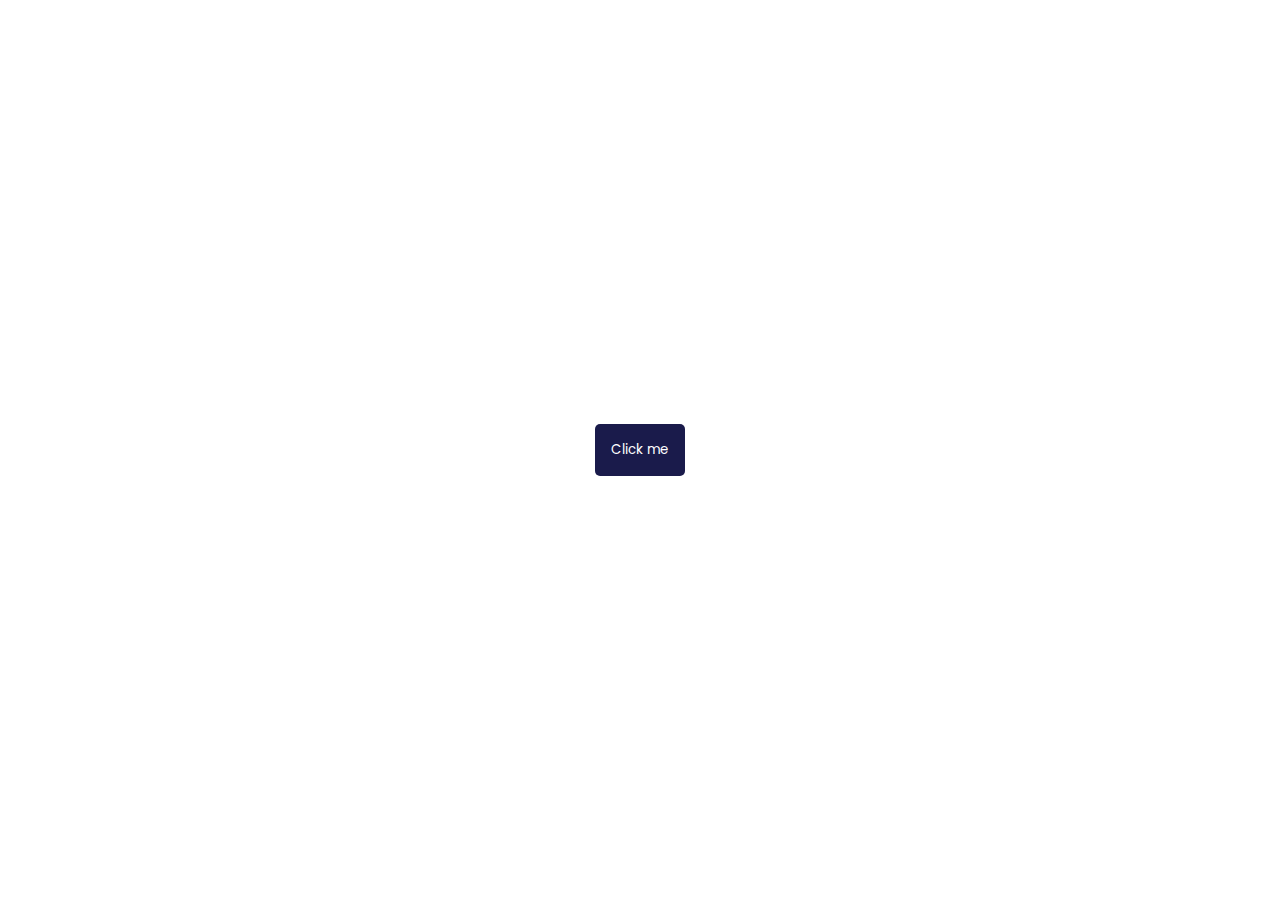
<file: 03-toast-notif/index.html>
<!DOCTYPE html>
<html lang="en">
  <head>
    <meta charset="UTF-8" />
    <meta name="viewport" content="width=device-width, initial-scale=1.0" />
    <title>Document</title>
    <link
      href="https://fonts.googleapis.com/css2?family=Poppins&display=swap"
      rel="stylesheet"
    />
    <link rel="stylesheet" href="style.css" />
  </head>
  <body>
    <div id="container"></div>
    <button id="btn">Click me</button>
    <script src="script.js"></script>
  </body>
</html>
</file>
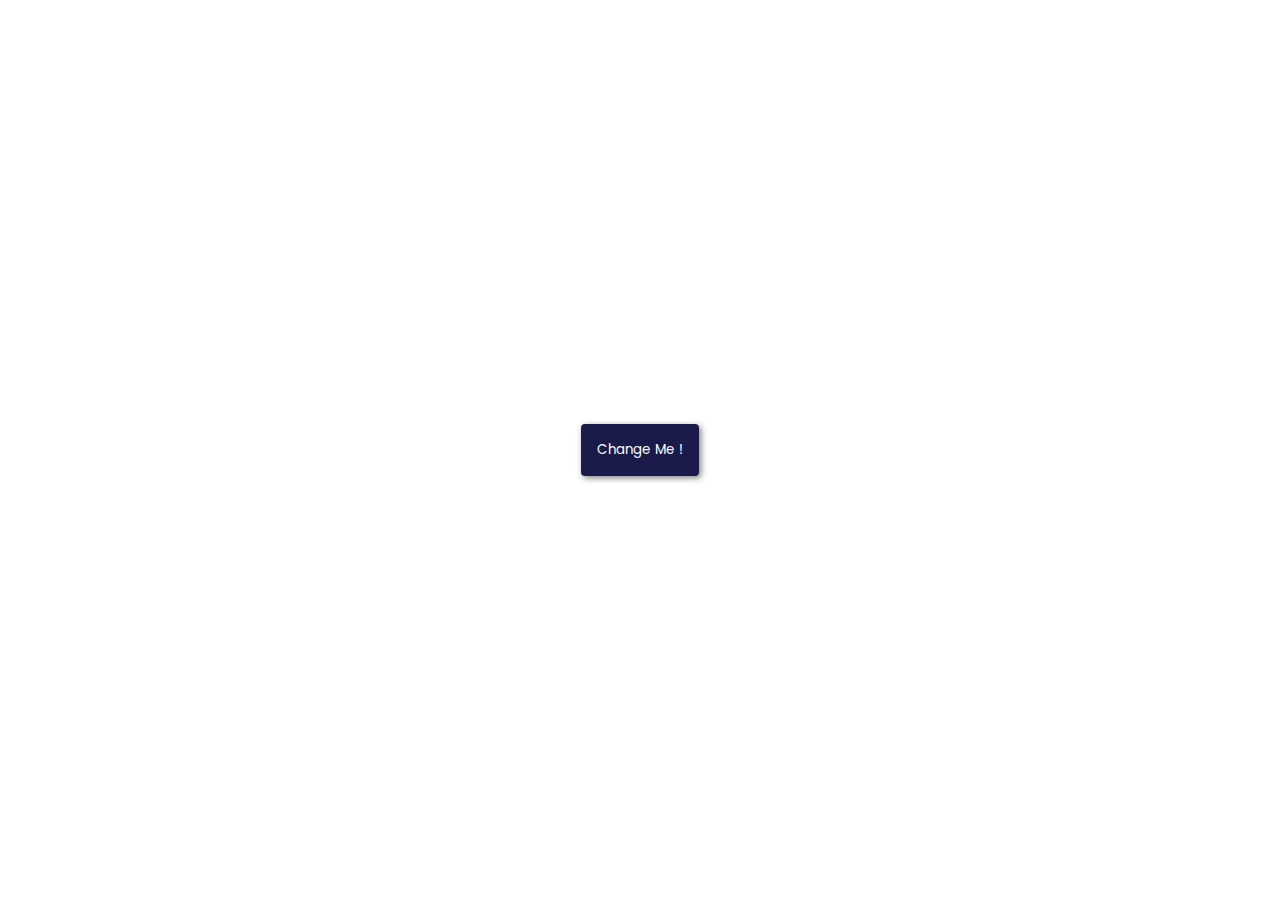
<file: 06-background-change/index.html>
<!DOCTYPE html>
<html lang="en">
  <head>
    <meta charset="UTF-8" />
    <meta name="viewport" content="width=device-width, initial-scale=1.0" />
    <title>Background changer</title>
    <link
      href="https://fonts.googleapis.com/css2?family=Poppins&display=swap"
      rel="stylesheet"
    />
    <link rel="stylesheet" href="style.css" />
  </head>
  <body>
    <button id="btn">Change Me !</button>

    <script src="script.js"></script>
  </body>
</html>
</file>
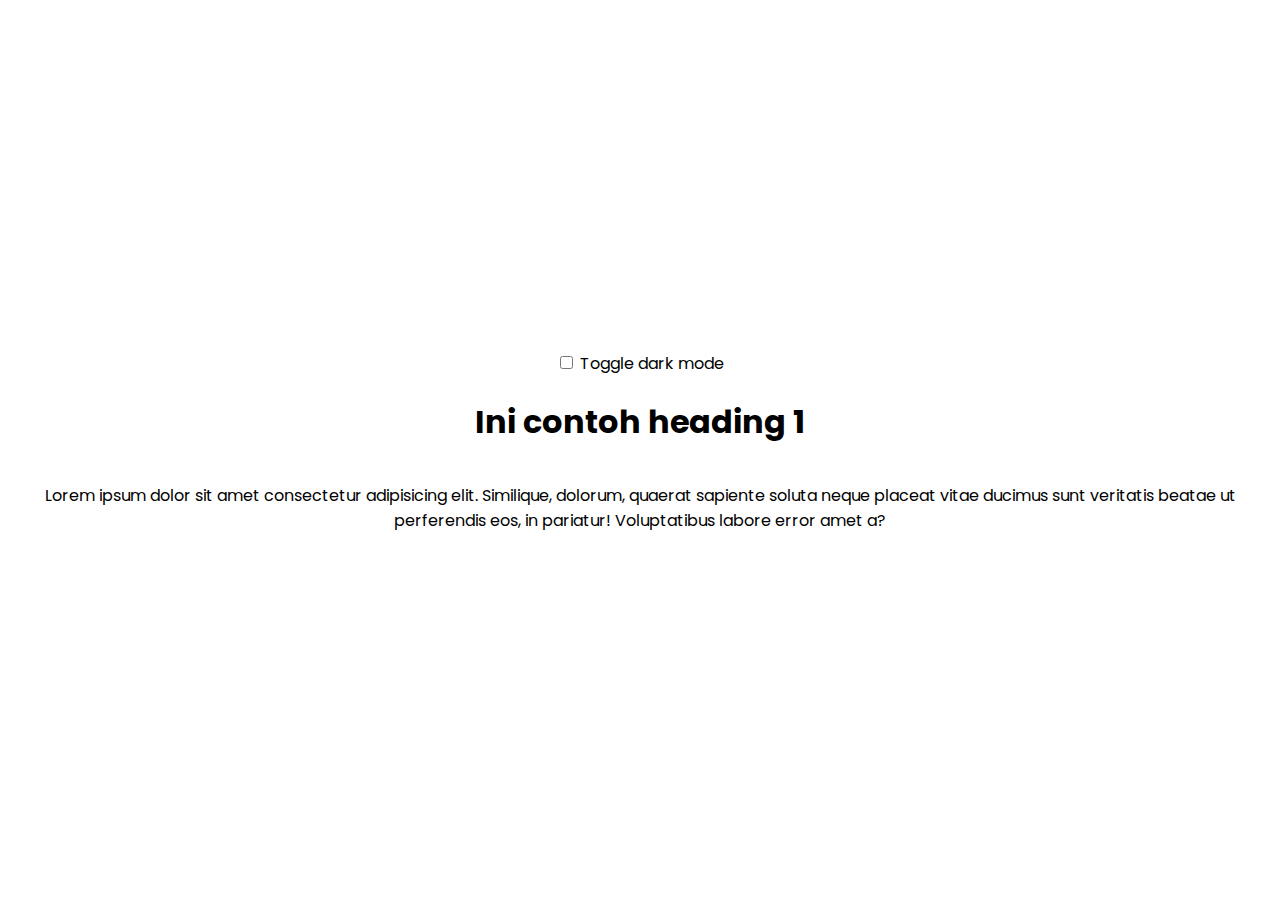
<file: 08-dark-theme-toggle/index.html>
<!DOCTYPE html>
<html lang="en">
  <head>
    <meta charset="UTF-8" />
    <meta name="viewport" content="width=device-width, initial-scale=1.0" />
    <title>Dark theme toggle</title>
    <link
      href="https://fonts.googleapis.com/css2?family=Poppins&display=swap"
      rel="stylesheet"
    />
    <link rel="stylesheet" href="style.css" />
  </head>
  <body>
    <div>
      <input type="checkbox" id="toggle" />
      <label>Toggle dark mode</label>
    </div>
    <h1>Ini contoh heading 1</h1>
    <p>
      Lorem ipsum dolor sit amet consectetur adipisicing elit. Similique,
      dolorum, quaerat sapiente soluta neque placeat vitae ducimus sunt
      veritatis beatae ut perferendis eos, in pariatur! Voluptatibus labore
      error amet a?
    </p>

    <script src="script.js"></script>
  </body>
</html>
</file>
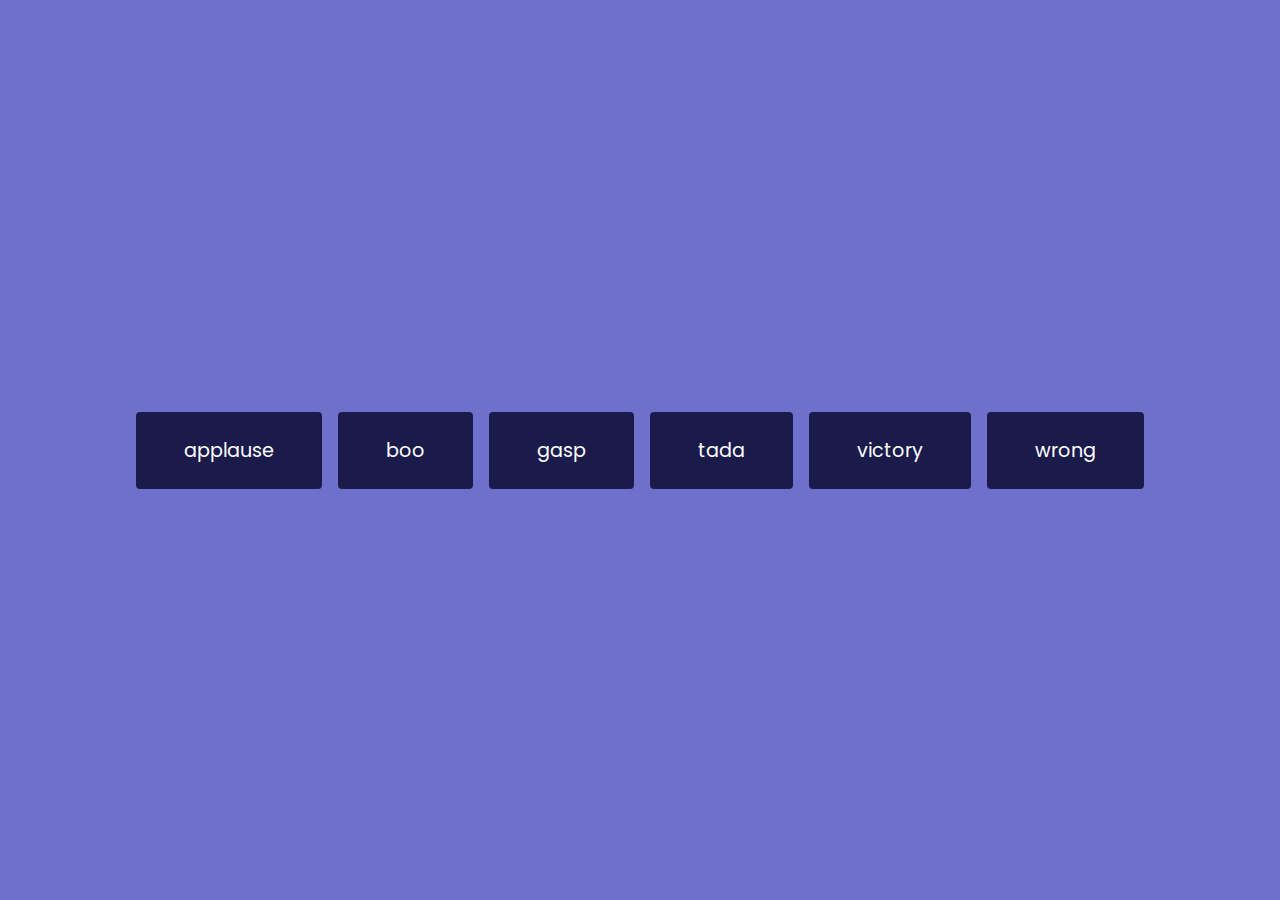
<file: 09-sound-bar/index.html>
<!DOCTYPE html>
<html lang="en">
  <head>
    <meta charset="UTF-8" />
    <meta name="viewport" content="width=device-width, initial-scale=1.0" />
    <title>Sound bar</title>
    <link
      href="https://fonts.googleapis.com/css2?family=Poppins&display=swap"
      rel="stylesheet"
    />
    <link rel="stylesheet" href="style.css" />
  </head>
  <body>
    <audio id="applause" src="sounds/applause.mp3"></audio>
    <audio id="boo" src="sounds/boo.mp3"></audio>
    <audio id="gasp" src="sounds/gasp.mp3"></audio>
    <audio id="tada" src="sounds/tada.mp3"></audio>
    <audio id="victory" src="sounds/victory.mp3"></audio>
    <audio id="wrong" src="sounds/wrong.mp3"></audio>

    <script src="script.js"></script>
  </body>
</html>
</file>
<file: 03-toast-notif/style.css>
* {
  box-sizing: border-box;
}

body {
  display: flex;
  align-items: center;
  justify-content: center;
  font-family: "Poppins", sans-serif;
  margin: 0;
  min-height: 100vh;
}

button {
  background-color: #1a1b4b;
  color: white;
  padding: 1rem;
  border-radius: 5px;
  font-family: inherit;
  border: none;
}

#container {
  position: fixed;
  bottom: 10px;
  right: 10px;
}

.toast {
  background-color: #1a1b4b;
  color: #fff;
  padding: 1rem;
  border-radius: 5px;
  margin: 1rem;
}
</file>
<file: 06-background-change/style.css>
* {
  box-sizing: border-box;
}

body {
  display: flex;
  align-items: center;
  justify-content: center;
  font-family: "Poppins", sans-serif;
  margin: 0;
  min-height: 100vh;
}

button {
  background-color: #1a1b4b;
  color: white;
  padding: 1rem;
  font-family: inherit;
  box-shadow: 2px 2px 6px rgba(0, 0, 0, 0.5);
  border-radius: 4px;
  border: none;
  transition: transform 0.1s linear;
}

button:focus {
  outline: none;
}

button.active {
  box-shadow: 0;
  transform: translate(2px, 2px);
}
</file>
<file: 08-dark-theme-toggle/style.css>
* {
  box-sizing: border-box;
}

body {
  display: flex;
  flex-direction: column;
  align-items: center;
  justify-content: center;
  font-family: "Poppins", sans-serif;
  margin: 0;
  min-height: 100vh;
  text-align: center;
  padding: 2rem;
  transition: background 0.3s linear, color 0.3s linear;
}

body.dark {
  background-color: #1f1f1f;
  color: white;
}

label {
  user-select: none;
}
</file>
<file: 09-sound-bar/style.css>
* {
  box-sizing: border-box;
}

body {
  background-color: #6e70cc;
  display: flex;
  align-items: center;
  justify-content: center;
  font-family: "Poppins", sans-serif;
  margin: 0;
  min-height: 100vh;
}

.btn {
  background-color: #1a1b4b;
  color: white;
  padding: 1.5rem 3rem;
  margin: 0.5rem;
  font-family: inherit;
  font-size: 1.2rem;
  border: none;
  border-radius: 4px;
}

.btn:focus {
  outline: none;
}
</file>
